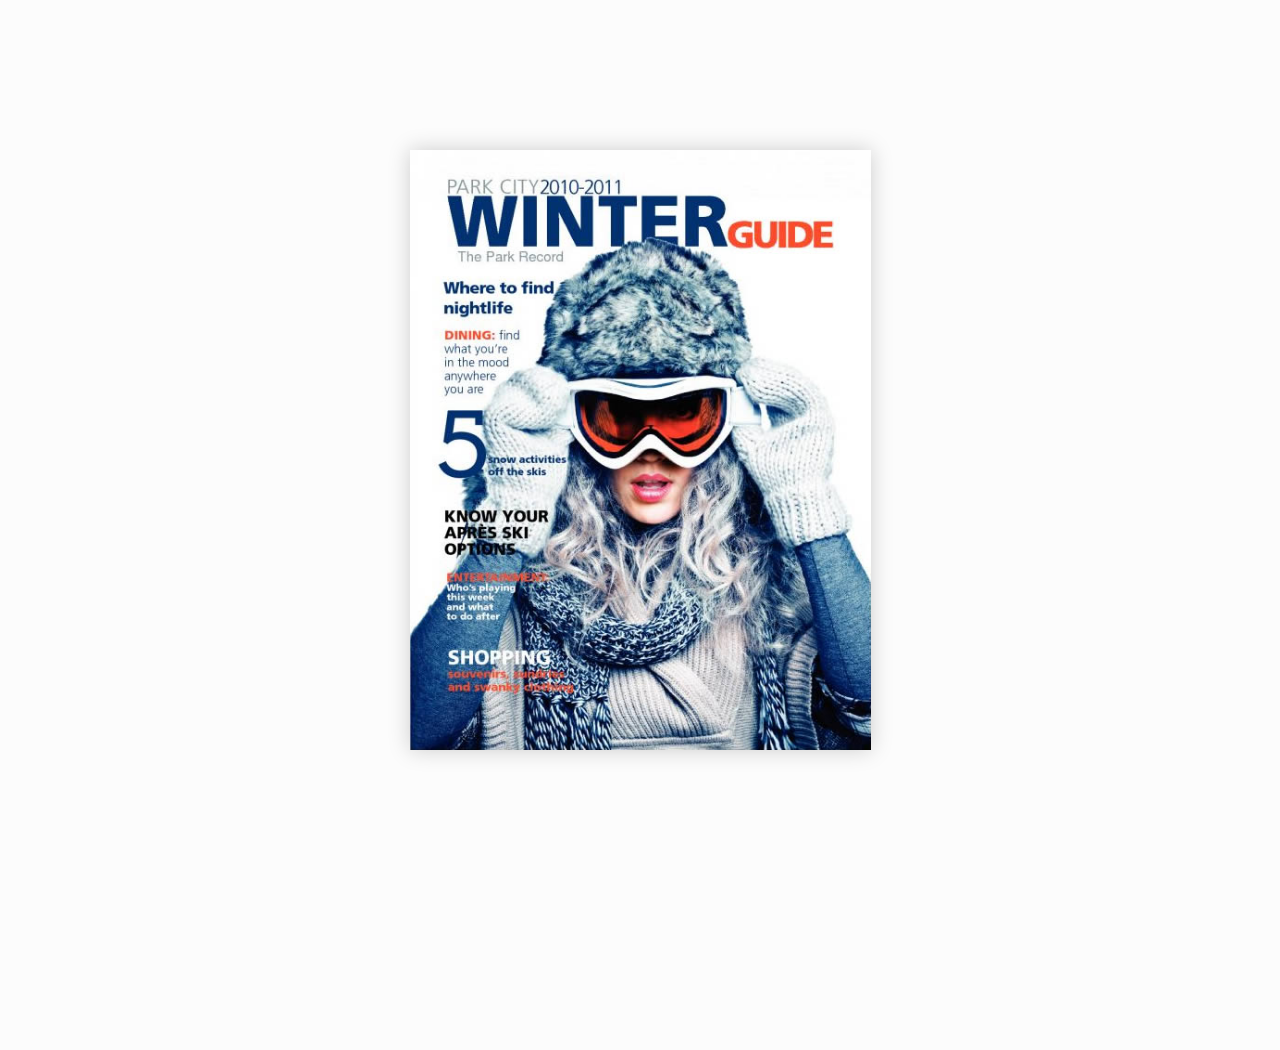
<file: web/static/turnjs4/samples/basic/index.html>
<!doctype html>
<!--[if lt IE 7 ]> <html lang="en" class="ie6"> <![endif]-->
<!--[if IE 7 ]>    <html lang="en" class="ie7"> <![endif]-->
<!--[if IE 8 ]>    <html lang="en" class="ie8"> <![endif]-->
<!--[if IE 9 ]>    <html lang="en" class="ie9"> <![endif]-->
<!--[if !IE]><!--> <html lang="en"> <!--<![endif]-->
<head>
<meta name="viewport" content="width = 1050, user-scalable = no" />
<script type="text/javascript" src="../../extras/jquery.min.1.7.js"></script>
<script type="text/javascript" src="../../extras/modernizr.2.5.3.min.js"></script>
</head>
<body>

<div class="flipbook-viewport">
	<div class="container">
		<div class="flipbook">
			<div style="background-image:url(pages/1.jpg)"></div>
			<div style="background-image:url(pages/2.jpg)"></div>
			<div style="background-image:url(pages/3.jpg)"></div>
			<div style="background-image:url(pages/4.jpg)"></div>
			<div style="background-image:url(pages/5.jpg)"></div>
			<div style="background-image:url(pages/6.jpg)"></div>
			<div style="background-image:url(pages/7.jpg)"></div>
			<div style="background-image:url(pages/8.jpg)"></div>
			<div style="background-image:url(pages/9.jpg)"></div>
			<div style="background-image:url(pages/10.jpg)"></div>
			<div style="background-image:url(pages/11.jpg)"></div>
			<div style="background-image:url(pages/12.jpg)"></div>
		</div>
	</div>
</div>


<script type="text/javascript">

function loadApp() {

	// Create the flipbook

	$('.flipbook').turn({
			// Width

			width:922,
			
			// Height

			height:600,

			// Elevation

			elevation: 50,
			
			// Enable gradients

			gradients: true,
			
			// Auto center this flipbook

			autoCenter: true

	});
}

// Load the HTML4 version if there's not CSS transform

yepnope({
	test : Modernizr.csstransforms,
	yep: ['../../lib/turn.js'],
	nope: ['../../lib/turn.html4.min.js'],
	both: ['css/basic.css'],
	complete: loadApp
});

</script>

</body>
</html>
</file>
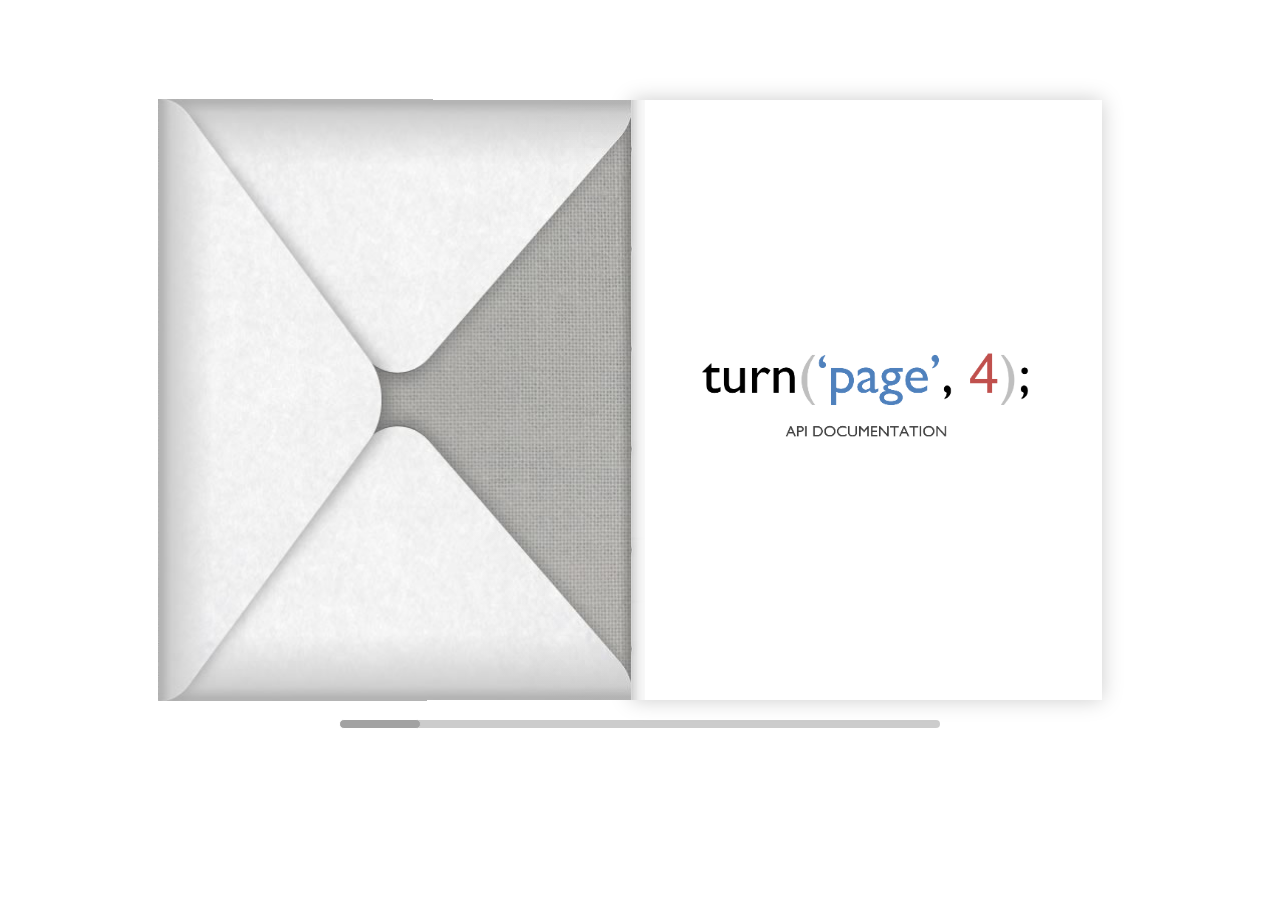
<file: web/static/turnjs4/samples/docs/index.html>
<!doctype html>
<!--[if lt IE 7 ]> <html lang="en" class="ie6"> <![endif]-->
<!--[if IE 7 ]>    <html lang="en" class="ie7"> <![endif]-->
<!--[if IE 8 ]>    <html lang="en" class="ie8"> <![endif]-->
<!--[if IE 9 ]>    <html lang="en" class="ie9"> <![endif]-->
<!--[if !IE]><!--> <html lang="en"> <!--<![endif]-->
<head>
<script type="text/javascript" src="../../extras/jquery.min.1.7.js"></script>
<script type="text/javascript" src="../../extras/jquery-ui-1.8.20.custom.min.js"></script>
<script type="text/javascript" src="../../extras/jquery.mousewheel.min.js"></script>
<script type="text/javascript" src="../../extras/modernizr.2.5.3.min.js"></script>
<script type="text/javascript" src="../../lib/hash.js"></script>

</head>
<body>

<div id="canvas">
	<div id="book-zoom">
		<div class="sample-docs">
			<div ignore="1" class="tabs"><div class="left">  </div> <div class="right"> </div></div>
			<div class="hard"></div>
			<div class="hard"></div>
			<div class="hard p29"></div>
			<div class="hard p30"></div>
		</div>
	</div>


	<div id="slider-bar" class="turnjs-slider">
		<div id="slider"></div>
	</div>
</div>


<script type="text/javascript">

function loadApp() {

	var flipbook = $('.sample-docs');

	// Check if the CSS was already loaded
	
	if (flipbook.width()==0 || flipbook.height()==0) {
		setTimeout(loadApp, 10);
		return;
	}

	// Mousewheel

	$('#book-zoom').mousewheel(function(event, delta, deltaX, deltaY) {

		var data = $(this).data(),
			step = 30,
			flipbook = $('.sample-docs'),
			actualPos = $('#slider').slider('value')*step;

		if (typeof(data.scrollX)==='undefined') {
			data.scrollX = actualPos;
			data.scrollPage = flipbook.turn('page');
		}

		data.scrollX = Math.min($( "#slider" ).slider('option', 'max')*step,
			Math.max(0, data.scrollX + deltaX));

		var actualView = Math.round(data.scrollX/step),
			page = Math.min(flipbook.turn('pages'), Math.max(1, actualView*2 - 2));

		if ($.inArray(data.scrollPage, flipbook.turn('view', page))==-1) {
			data.scrollPage = page;
			flipbook.turn('page', page);
		}

		if (data.scrollTimer)
			clearInterval(data.scrollTimer);
		
		data.scrollTimer = setTimeout(function(){
			data.scrollX = undefined;
			data.scrollPage = undefined;
			data.scrollTimer = undefined;
		}, 1000);

	});

	// Slider

	$( "#slider" ).slider({
		min: 1,
		max: 100,

		start: function(event, ui) {
			if (!window._thumbPreview) {
				_thumbPreview = $('<div />', {'class': 'thumbnail'}).html('<div></div>');
				setPreview(ui.value);
				_thumbPreview.appendTo($(ui.handle));
			} else
				setPreview(ui.value);

			moveBar(false);
		},

		slide: function(event, ui) {
			setPreview(ui.value);
		},

		stop: function() {
			if (window._thumbPreview)
				_thumbPreview.removeClass('show');
			
			$('.sample-docs').turn('page', Math.max(1, $(this).slider('value')*2 - 2));
		}
	});


	// URIs
	
	Hash.on('^page\/([0-9]*)$', {
		yep: function(path, parts) {
			var page = parts[1];

			if (page!==undefined) {
				if ($('.sample-docs').turn('is'))
					$('.sample-docs').turn('page', page);
			}

		},
		nop: function(path) {

			if ($('.sample-docs').turn('is'))
				$('.sample-docs').turn('page', 1);
		}
	});

	// Arrows

	$(document).keydown(function(e){

		var previous = 37, next = 39;

		switch (e.keyCode) {
			case previous:

				$('.sample-docs').turn('previous');

			break;
			case next:
				
				$('.sample-docs').turn('next');

			break;
		}

	});

	// Create the flipbook

	flipbook.turn({
		elevation: 50,
		acceleration: false,
		gradients: true,
		autoCenter: true,
		duration: 1000,
		pages: 30,
		when: {

		turning: function(e, page, view) {
			
			var book = $(this),
			currentPage = book.turn('page'),
			pages = book.turn('pages');
				
			if (currentPage>3 && currentPage<pages-3) {
				if (page==1) {
					book.turn('page', 2).turn('stop').turn('page', page);
					e.preventDefault();
					return;
				} else if (page==pages) {
					book.turn('page', pages-1).turn('stop').turn('page', page);
					e.preventDefault();
					return;
				}
			} else if (page>3 && page<pages-3) {
				if (currentPage==1) {
					book.turn('page', 2).turn('stop').turn('page', page);
					e.preventDefault();
					return;
				} else if (currentPage==pages) {
					book.turn('page', pages-1).turn('stop').turn('page', page);
					e.preventDefault();
					return;
				}
			}

			Hash.go('page/'+page).update();

			if (page==1 || page==pages)
				$('.sample-docs .tabs').hide();
			

		},

		turned: function(e, page, view) {

			var book = $(this);

			$('#slider').slider('value', getViewNumber(book, page));

			if (page!=1 && page!=book.turn('pages'))
				$('.sample-docs .tabs').fadeIn(500);
			else
				$('.sample-docs .tabs').hide();

			book.turn('center');
			updateTabs();

		},

		start: function(e, pageObj) {
	
			moveBar(true);

		},

		end: function(e, pageObj) {
		
			var book = $(this);

			setTimeout(function() {
				$('#slider').slider('value', getViewNumber(book));
			}, 1);

			moveBar(false);

		},

		missing: function (e, pages) {

			for (var i = 0; i < pages.length; i++)
				addPage(pages[i], $(this));

		}
	}
	}). turn('page', 2);


	$('#slider').slider('option', 'max', numberOfViews(flipbook));

	flipbook.addClass('animated');


	// Show canvas

	$('#canvas').css({visibility: 'visible'});
}

// Hide canvas

$('#canvas').css({visibility: 'hidden'});

yepnope({
	test: Modernizr.csstransforms,
	yep: ['../../lib/turn.min.js', 'css/jquery.ui.css'],
	nope: ['../../lib/turn.html4.min.js', 'css/jquery.ui.html4.css'],
	both: ['css/docs.css', 'js/docs.js'],
	complete: loadApp
});

</script>

</body>
</html>
</file>
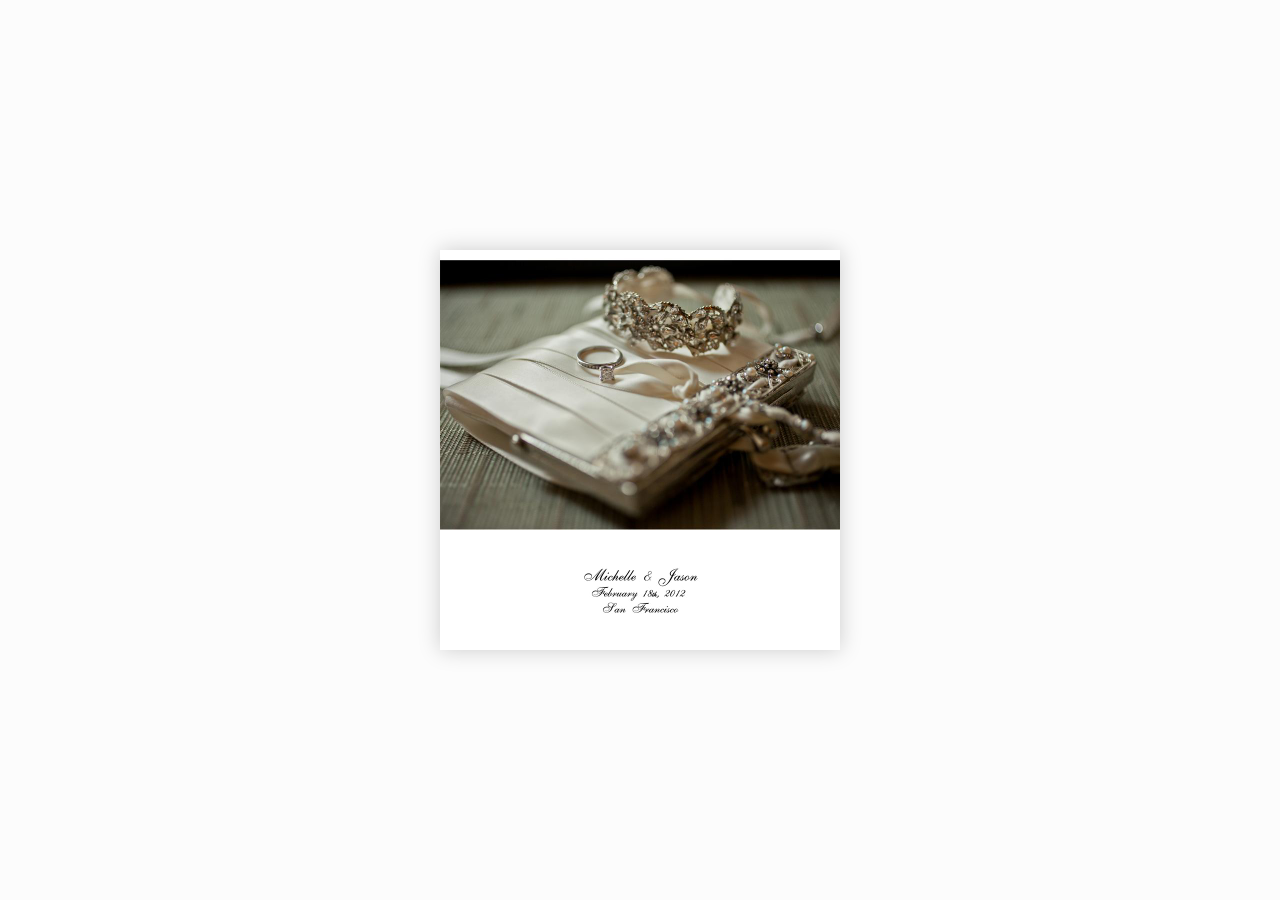
<file: web/static/turnjs4/samples/double-page/index.html>
<!doctype html>
<!--[if lt IE 7 ]> <html lang="en" class="ie6"> <![endif]-->
<!--[if IE 7 ]>    <html lang="en" class="ie7"> <![endif]-->
<!--[if IE 8 ]>    <html lang="en" class="ie8"> <![endif]-->
<!--[if IE 9 ]>    <html lang="en" class="ie9"> <![endif]-->
<!--[if !IE]><!--> <html lang="en"> <!--<![endif]-->
<head>
<meta name="viewport" content="width = 1050, user-scalable = no" />
<script type="text/javascript" src="../../extras/jquery.min.1.7.js"></script>
<script type="text/javascript" src="../../extras/modernizr.2.5.3.min.js"></script>
</head>
<body>

<div class="flipbook-viewport">
	<div class="container">
		<div class="flipbook">
			<div class="page" style="background-image:url(pages/1.jpg)"></div>
			<div class="double" style="background-image:url(pages/2.jpg)"></div>
			<div class="double" style="background-image:url(pages/3.jpg)"></div>
			<div class="double" style="background-image:url(pages/4.jpg)"></div>
			<div class="double" style="background-image:url(pages/5.jpg)"></div>
			<div class="double" style="background-image:url(pages/6.jpg)"></div>
			<div class="page" style="background-image:url(pages/7.jpg)"></div>
		</div>
	</div>
</div>


<script type="text/javascript">

function loadApp() {

	var flipbook = $('.flipbook');

 	// Check if the CSS was already loaded
	
	if (flipbook.width()==0 || flipbook.height()==0) {
		setTimeout(loadApp, 10);
		return;
	}

	$('.flipbook .double').scissor();

	// Create the flipbook

	$('.flipbook').turn({
			// Elevation

			elevation: 50,
			
			// Enable gradients

			gradients: true,
			
			// Auto center this flipbook

			autoCenter: true

	});
}

// Load the HTML4 version if there's not CSS transform

yepnope({
	test : Modernizr.csstransforms,
	yep: ['../../lib/turn.min.js'],
	nope: ['../../lib/turn.html4.min.js'],
	both: ['../../lib/scissor.min.js', 'css/double-page.css'],
	complete: loadApp
});

</script>

</body>
</html>
</file>
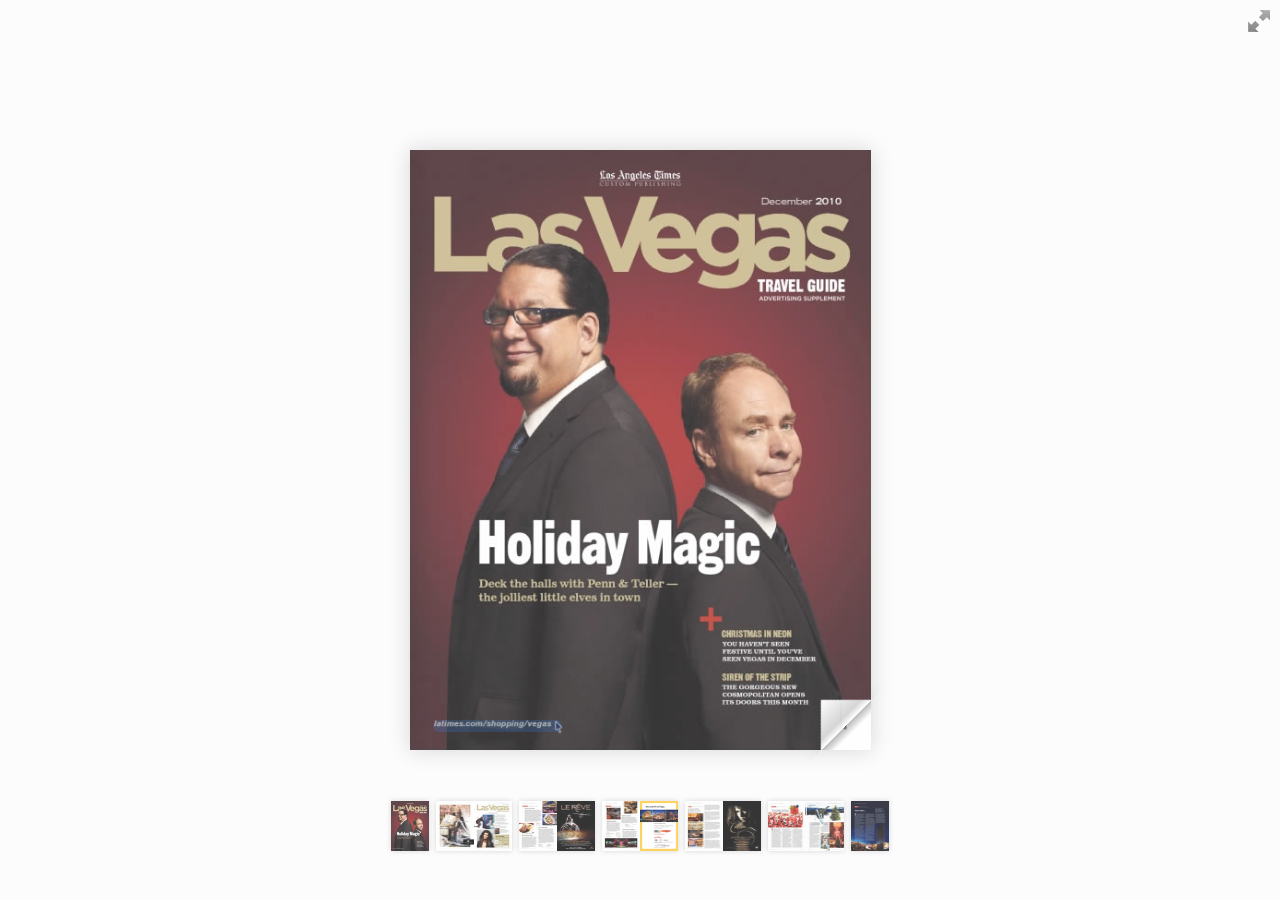
<file: web/static/turnjs4/samples/magazine/index.html>
<!doctype html>
<!--[if lt IE 7 ]> <html lang="en" class="ie6"> <![endif]-->
<!--[if IE 7 ]>    <html lang="en" class="ie7"> <![endif]-->
<!--[if IE 8 ]>    <html lang="en" class="ie8"> <![endif]-->
<!--[if IE 9 ]>    <html lang="en" class="ie9"> <![endif]-->
<!--[if !IE]><!--> <html lang="en"> <!--<![endif]-->
<head>
<title>Using turn.js and the new zoom feature</title>
<meta name="viewport" content="width = 1050, user-scalable = no" />
<script type="text/javascript" src="../../extras/jquery.min.1.7.js"></script>
<script type="text/javascript" src="../../extras/modernizr.2.5.3.min.js"></script>
<script type="text/javascript" src="../../lib/hash.js"></script>

</head>
<body>

<div id="canvas">

<div class="zoom-icon zoom-icon-in"></div>

<div class="magazine-viewport">
	<div class="container">
		<div class="magazine">
			<!-- Next button -->
			<div ignore="1" class="next-button"></div>
			<!-- Previous button -->
			<div ignore="1" class="previous-button"></div>
		</div>
	</div>
</div>

<!-- Thumbnails -->
<div class="thumbnails">
	<div>
		<ul>
			<li class="i">
				<img src="pages/1-thumb.jpg" width="76" height="100" class="page-1">
				<span>1</span>
			</li>
			<li class="d">
				<img src="pages/2-thumb.jpg" width="76" height="100" class="page-2">
				<img src="pages/3-thumb.jpg" width="76" height="100" class="page-3">
				<span>2-3</span>
			</li>
			<li class="d">
				<img src="pages/4-thumb.jpg" width="76" height="100" class="page-4">
				<img src="pages/5-thumb.jpg" width="76" height="100" class="page-5">
				<span>4-5</span>
			</li>
			<li class="d">
				<img src="pages/6-thumb.jpg" width="76" height="100" class="page-6">
				<img src="pages/7-thumb.jpg" width="76" height="100" class="page-7">
				<span>6-7</span>
			</li>
			<li class="d">
				<img src="pages/8-thumb.jpg" width="76" height="100" class="page-8">
				<img src="pages/9-thumb.jpg" width="76" height="100" class="page-9">
				<span>8-9</span>
			</li>
			<li class="d">
				<img src="pages/10-thumb.jpg" width="76" height="100" class="page-10">
				<img src="pages/11-thumb.jpg" width="76" height="100" class="page-11">
				<span>10-11</span>
			</li>
			<li class="i">
				<img src="pages/12-thumb.jpg" width="76" height="100" class="page-12">
				<span>12</span>
			</li>
		<ul>
	<div>	
</div>
</div>

<script type="text/javascript">

function loadApp() {

 	$('#canvas').fadeIn(1000);

 	var flipbook = $('.magazine');

 	// Check if the CSS was already loaded
	
	if (flipbook.width()==0 || flipbook.height()==0) {
		setTimeout(loadApp, 10);
		return;
	}
	
	// Create the flipbook

	flipbook.turn({
			
			// Magazine width

			width: 922,

			// Magazine height

			height: 600,

			// Duration in millisecond

			duration: 1000,

			// Hardware acceleration

			acceleration: !isChrome(),

			// Enables gradients

			gradients: true,
			
			// Auto center this flipbook

			autoCenter: true,

			// Elevation from the edge of the flipbook when turning a page

			elevation: 50,

			// The number of pages

			pages: 12,

			// Events

			when: {
				turning: function(event, page, view) {
					
					var book = $(this),
					currentPage = book.turn('page'),
					pages = book.turn('pages');
			
					// Update the current URI

					Hash.go('page/' + page).update();

					// Show and hide navigation buttons

					disableControls(page);
					

					$('.thumbnails .page-'+currentPage).
						parent().
						removeClass('current');

					$('.thumbnails .page-'+page).
						parent().
						addClass('current');



				},

				turned: function(event, page, view) {

					disableControls(page);

					$(this).turn('center');

					if (page==1) { 
						$(this).turn('peel', 'br');
					}

				},

				missing: function (event, pages) {

					// Add pages that aren't in the magazine

					for (var i = 0; i < pages.length; i++)
						addPage(pages[i], $(this));

				}
			}

	});

	// Zoom.js

	$('.magazine-viewport').zoom({
		flipbook: $('.magazine'),

		max: function() { 
			
			return largeMagazineWidth()/$('.magazine').width();

		}, 

		when: {

			swipeLeft: function() {

				$(this).zoom('flipbook').turn('next');

			},

			swipeRight: function() {
				
				$(this).zoom('flipbook').turn('previous');

			},

			resize: function(event, scale, page, pageElement) {

				if (scale==1)
					loadSmallPage(page, pageElement);
				else
					loadLargePage(page, pageElement);

			},

			zoomIn: function () {

				$('.thumbnails').hide();
				$('.made').hide();
				$('.magazine').removeClass('animated').addClass('zoom-in');
				$('.zoom-icon').removeClass('zoom-icon-in').addClass('zoom-icon-out');
				
				if (!window.escTip && !$.isTouch) {
					escTip = true;

					$('<div />', {'class': 'exit-message'}).
						html('<div>Press ESC to exit</div>').
							appendTo($('body')).
							delay(2000).
							animate({opacity:0}, 500, function() {
								$(this).remove();
							});
				}
			},

			zoomOut: function () {

				$('.exit-message').hide();
				$('.thumbnails').fadeIn();
				$('.made').fadeIn();
				$('.zoom-icon').removeClass('zoom-icon-out').addClass('zoom-icon-in');

				setTimeout(function(){
					$('.magazine').addClass('animated').removeClass('zoom-in');
					resizeViewport();
				}, 0);

			}
		}
	});

	// Zoom event

	if ($.isTouch)
		$('.magazine-viewport').bind('zoom.doubleTap', zoomTo);
	else
		$('.magazine-viewport').bind('zoom.tap', zoomTo);


	// Using arrow keys to turn the page

	$(document).keydown(function(e){

		var previous = 37, next = 39, esc = 27;

		switch (e.keyCode) {
			case previous:

				// left arrow
				$('.magazine').turn('previous');
				e.preventDefault();

			break;
			case next:

				//right arrow
				$('.magazine').turn('next');
				e.preventDefault();

			break;
			case esc:
				
				$('.magazine-viewport').zoom('zoomOut');	
				e.preventDefault();

			break;
		}
	});

	// URIs - Format #/page/1 

	Hash.on('^page\/([0-9]*)$', {
		yep: function(path, parts) {
			var page = parts[1];

			if (page!==undefined) {
				if ($('.magazine').turn('is'))
					$('.magazine').turn('page', page);
			}

		},
		nop: function(path) {

			if ($('.magazine').turn('is'))
				$('.magazine').turn('page', 1);
		}
	});


	$(window).resize(function() {
		resizeViewport();
	}).bind('orientationchange', function() {
		resizeViewport();
	});

	// Events for thumbnails

	$('.thumbnails').click(function(event) {
		
		var page;

		if (event.target && (page=/page-([0-9]+)/.exec($(event.target).attr('class'))) ) {
		
			$('.magazine').turn('page', page[1]);
		}
	});

	$('.thumbnails li').
		bind($.mouseEvents.over, function() {
			
			$(this).addClass('thumb-hover');

		}).bind($.mouseEvents.out, function() {
			
			$(this).removeClass('thumb-hover');

		});

	if ($.isTouch) {
	
		$('.thumbnails').
			addClass('thumbanils-touch').
			bind($.mouseEvents.move, function(event) {
				event.preventDefault();
			});

	} else {

		$('.thumbnails ul').mouseover(function() {

			$('.thumbnails').addClass('thumbnails-hover');

		}).mousedown(function() {

			return false;

		}).mouseout(function() {

			$('.thumbnails').removeClass('thumbnails-hover');

		});

	}


	// Regions

	if ($.isTouch) {
		$('.magazine').bind('touchstart', regionClick);
	} else {
		$('.magazine').click(regionClick);
	}

	// Events for the next button

	$('.next-button').bind($.mouseEvents.over, function() {
		
		$(this).addClass('next-button-hover');

	}).bind($.mouseEvents.out, function() {
		
		$(this).removeClass('next-button-hover');

	}).bind($.mouseEvents.down, function() {
		
		$(this).addClass('next-button-down');

	}).bind($.mouseEvents.up, function() {
		
		$(this).removeClass('next-button-down');

	}).click(function() {
		
		$('.magazine').turn('next');

	});

	// Events for the next button
	
	$('.previous-button').bind($.mouseEvents.over, function() {
		
		$(this).addClass('previous-button-hover');

	}).bind($.mouseEvents.out, function() {
		
		$(this).removeClass('previous-button-hover');

	}).bind($.mouseEvents.down, function() {
		
		$(this).addClass('previous-button-down');

	}).bind($.mouseEvents.up, function() {
		
		$(this).removeClass('previous-button-down');

	}).click(function() {
		
		$('.magazine').turn('previous');

	});


	resizeViewport();

	$('.magazine').addClass('animated');

}

// Zoom icon

 $('.zoom-icon').bind('mouseover', function() { 
 	
 	if ($(this).hasClass('zoom-icon-in'))
 		$(this).addClass('zoom-icon-in-hover');

 	if ($(this).hasClass('zoom-icon-out'))
 		$(this).addClass('zoom-icon-out-hover');
 
 }).bind('mouseout', function() { 
 	
 	 if ($(this).hasClass('zoom-icon-in'))
 		$(this).removeClass('zoom-icon-in-hover');
 	
 	if ($(this).hasClass('zoom-icon-out'))
 		$(this).removeClass('zoom-icon-out-hover');

 }).bind('click', function() {

 	if ($(this).hasClass('zoom-icon-in'))
 		$('.magazine-viewport').zoom('zoomIn');
 	else if ($(this).hasClass('zoom-icon-out'))	
		$('.magazine-viewport').zoom('zoomOut');

 });

 $('#canvas').hide();


// Load the HTML4 version if there's not CSS transform

yepnope({
	test : Modernizr.csstransforms,
	yep: ['../../lib/turn.js'],
	nope: ['../../lib/turn.html4.min.js'],
	both: ['../../lib/zoom.min.js', 'js/magazine.js', 'css/magazine.css'],
	complete: loadApp
});

</script>

</body>
</html>
</file>
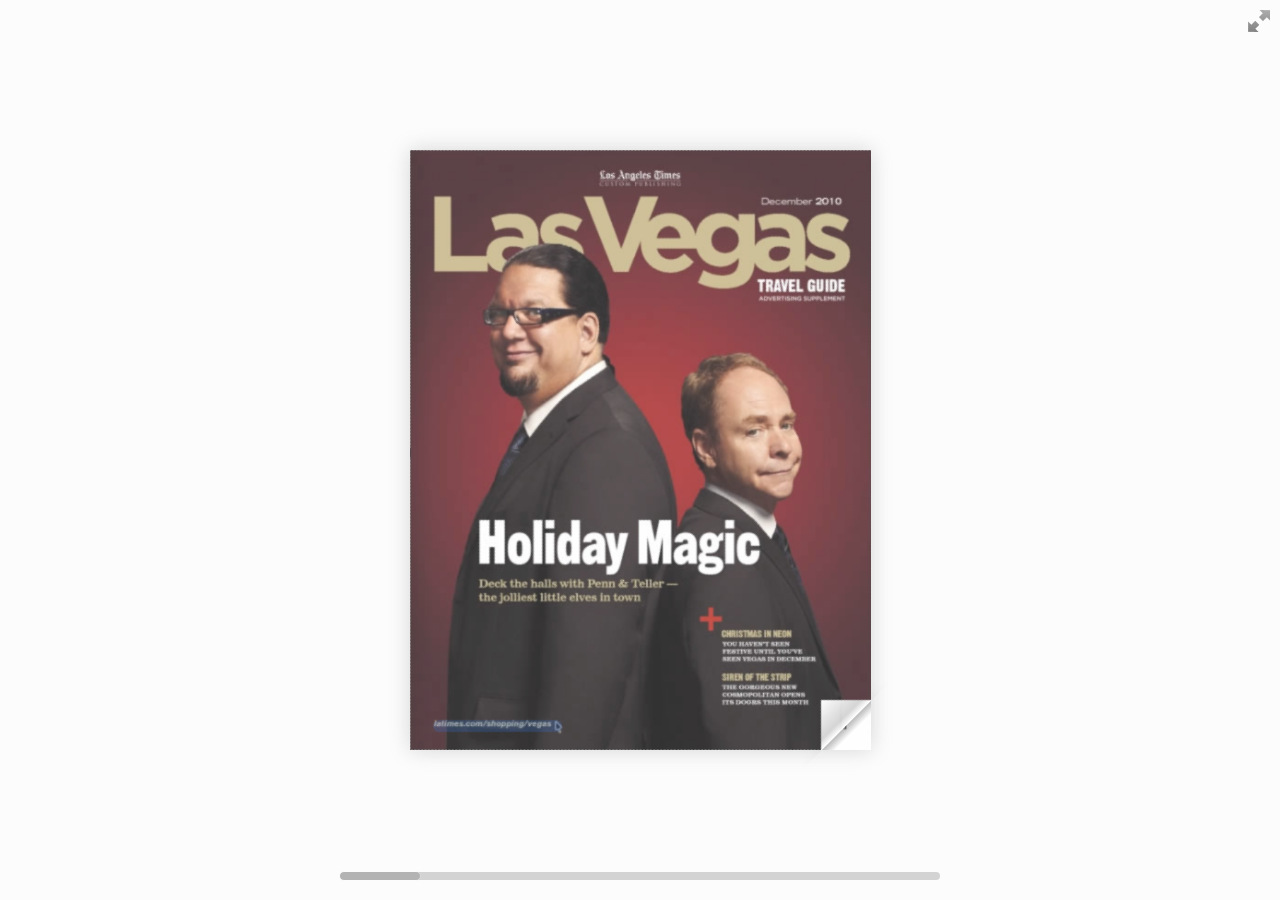
<file: web/static/turnjs4/samples/magazine/slider.html>
<!doctype html>
<html lang="en">
<head>
<title>Using turn.js and the new zoom feature</title>
<meta name="viewport" content="width = 1050, user-scalable = no" />
<link rel="icon" type="image/png" href="../../pics/favicon.png" />
<script type="text/javascript" src="../../extras/jquery.min.1.7.js"></script>
<script type="text/javascript" src="../../extras/jquery-ui-1.8.20.custom.min.js"></script>
<script type="text/javascript" src="../../extras/modernizr.2.5.3.min.js"></script>
<script type="text/javascript" src="../../lib/hash.js"></script>
</head>
<body>

<div id="canvas">

<div class="zoom-icon zoom-icon-in"></div>

<div class="magazine-viewport">
	<div class="container">
		<div class="magazine">
			<!-- Next button -->
			<div ignore="1" class="next-button"></div>
			<!-- Previous button -->
			<div ignore="1" class="previous-button"></div>
		</div>
	</div>
	<div class="bottom">
		<div id="slider-bar" class="turnjs-slider">
			<div id="slider"></div>
		</div>
	</div>
</div>

<script type="text/javascript">

function loadApp() {

 	$('#canvas').fadeIn(1000);

 	var flipbook = $('.magazine');

 	// Check if the CSS was already loaded
	
	if (flipbook.width()==0 || flipbook.height()==0) {
		setTimeout(loadApp, 10);
		return;
	}
	
	// Create the flipbook

	flipbook.turn({
			
			// Magazine width

			width: 922,

			// Magazine height

			height: 600,

			// Duration in millisecond

			duration: 1000,

			// Enables gradients

			gradients: true,
			
			// Auto center this flipbook

			autoCenter: true,

			// Elevation from the edge of the flipbook when turning a page

			elevation: 50,

			// The number of pages

			pages: 12,

			// Events

			when: {
				turning: function(event, page, view) {
					
					var book = $(this),
					currentPage = book.turn('page'),
					pages = book.turn('pages');
			
					// Update the current URI

					Hash.go('page/' + page).update();

					// Show and hide navigation buttons

					disableControls(page);

				},

				turned: function(event, page, view) {

					disableControls(page);

					$(this).turn('center');

					$('#slider').slider('value', getViewNumber($(this), page));

					if (page==1) { 
						$(this).turn('peel', 'br');
					}

				},

				missing: function (event, pages) {

					// Add pages that aren't in the magazine

					for (var i = 0; i < pages.length; i++)
						addPage(pages[i], $(this));

				}
			}

	});

	// Zoom.js

	$('.magazine-viewport').zoom({
		flipbook: $('.magazine'),

		max: function() { 
			
			return largeMagazineWidth()/$('.magazine').width();

		}, 

		when: {
			swipeLeft: function() {

				$(this).zoom('flipbook').turn('next');

			},

			swipeRight: function() {
				
				$(this).zoom('flipbook').turn('previous');

			},

			resize: function(event, scale, page, pageElement) {

				if (scale==1)
					loadSmallPage(page, pageElement);
				else
					loadLargePage(page, pageElement);

			},

			zoomIn: function () {

				$('#slider-bar').hide();
				$('.made').hide();
				$('.magazine').removeClass('animated').addClass('zoom-in');
				$('.zoom-icon').removeClass('zoom-icon-in').addClass('zoom-icon-out');
				
				if (!window.escTip && !$.isTouch) {
					escTip = true;

					$('<div />', {'class': 'exit-message'}).
						html('<div>Press ESC to exit</div>').
							appendTo($('body')).
							delay(2000).
							animate({opacity:0}, 500, function() {
								$(this).remove();
							});
				}
			},

			zoomOut: function () {

				$('#slider-bar').fadeIn();
				$('.exit-message').hide();
				$('.made').fadeIn();
				$('.zoom-icon').removeClass('zoom-icon-out').addClass('zoom-icon-in');

				setTimeout(function(){
					$('.magazine').addClass('animated').removeClass('zoom-in');
					resizeViewport();
				}, 0);

			}
		}
	});

	// Zoom event

	if ($.isTouch)
		$('.magazine-viewport').bind('zoom.doubleTap', zoomTo);
	else
		$('.magazine-viewport').bind('zoom.tap', zoomTo);


	// Using arrow keys to turn the page

	$(document).keydown(function(e){

		var previous = 37, next = 39, esc = 27;

		switch (e.keyCode) {
			case previous:

				// left arrow
				$('.magazine').turn('previous');
				e.preventDefault();

			break;
			case next:

				//right arrow
				$('.magazine').turn('next');
				e.preventDefault();

			break;
			case esc:
				
				$('.magazine-viewport').zoom('zoomOut');	
				e.preventDefault();

			break;
		}
	});

	// URIs - Format #/page/1 

	Hash.on('^page\/([0-9]*)$', {
		yep: function(path, parts) {
			var page = parts[1];

			if (page!==undefined) {
				if ($('.magazine').turn('is'))
					$('.magazine').turn('page', page);
			}

		},
		nop: function(path) {

			if ($('.magazine').turn('is'))
				$('.magazine').turn('page', 1);
		}
	});


	$(window).resize(function() {
		resizeViewport();
	}).bind('orientationchange', function() {
		resizeViewport();
	});

	// Regions

	if ($.isTouch) {
		$('.magazine').bind('touchstart', regionClick);
	} else {
		$('.magazine').click(regionClick);
	}

	// Events for the next button

	$('.next-button').bind($.mouseEvents.over, function() {
		
		$(this).addClass('next-button-hover');

	}).bind($.mouseEvents.out, function() {
		
		$(this).removeClass('next-button-hover');

	}).bind($.mouseEvents.down, function() {
		
		$(this).addClass('next-button-down');

	}).bind($.mouseEvents.up, function() {
		
		$(this).removeClass('next-button-down');

	}).click(function() {
		
		$('.magazine').turn('next');

	});

	// Events for the next button
	
	$('.previous-button').bind($.mouseEvents.over, function() {
		
		$(this).addClass('previous-button-hover');

	}).bind($.mouseEvents.out, function() {
		
		$(this).removeClass('previous-button-hover');

	}).bind($.mouseEvents.down, function() {
		
		$(this).addClass('previous-button-down');

	}).bind($.mouseEvents.up, function() {
		
		$(this).removeClass('previous-button-down');

	}).click(function() {
		
		$('.magazine').turn('previous');

	});


	// Slider

	$( "#slider" ).slider({
		min: 1,
		max: numberOfViews(flipbook),

		start: function(event, ui) {

			if (!window._thumbPreview) {
				_thumbPreview = $('<div />', {'class': 'thumbnail'}).html('<div></div>');
				setPreview(ui.value);
				_thumbPreview.appendTo($(ui.handle));
			} else
				setPreview(ui.value);

			moveBar(false);

		},

		slide: function(event, ui) {

			setPreview(ui.value);

		},

		stop: function() {

			if (window._thumbPreview)
				_thumbPreview.removeClass('show');
			
			$('.magazine').turn('page', Math.max(1, $(this).slider('value')*2 - 2));

		}
	});

	resizeViewport();

	$('.magazine').addClass('animated');

}

// Zoom icon

 $('.zoom-icon').bind('mouseover', function() { 
 	
 	if ($(this).hasClass('zoom-icon-in'))
 		$(this).addClass('zoom-icon-in-hover');

 	if ($(this).hasClass('zoom-icon-out'))
 		$(this).addClass('zoom-icon-out-hover');
 
 }).bind('mouseout', function() { 
 	
 	 if ($(this).hasClass('zoom-icon-in'))
 		$(this).removeClass('zoom-icon-in-hover');
 	
 	if ($(this).hasClass('zoom-icon-out'))
 		$(this).removeClass('zoom-icon-out-hover');

 }).bind('click', function() {

 	if ($(this).hasClass('zoom-icon-in'))
 		$('.magazine-viewport').zoom('zoomIn');
 	else if ($(this).hasClass('zoom-icon-out'))	
		$('.magazine-viewport').zoom('zoomOut');

 });

 $('#canvas').hide();


// Load the HTML4 version if there's not CSS transform

yepnope({
	test : Modernizr.csstransforms,
	yep: ['../../lib/turn.min.js'],
	nope: ['../../lib/turn.html4.min.js', 'css/jquery.ui.html4.css'],
	both: ['../../lib/zoom.min.js', 'css/jquery.ui.css', 'js/magazine.js', 'css/magazine.css'],
	complete: loadApp
});

</script>

</body>
</html>
</file>
